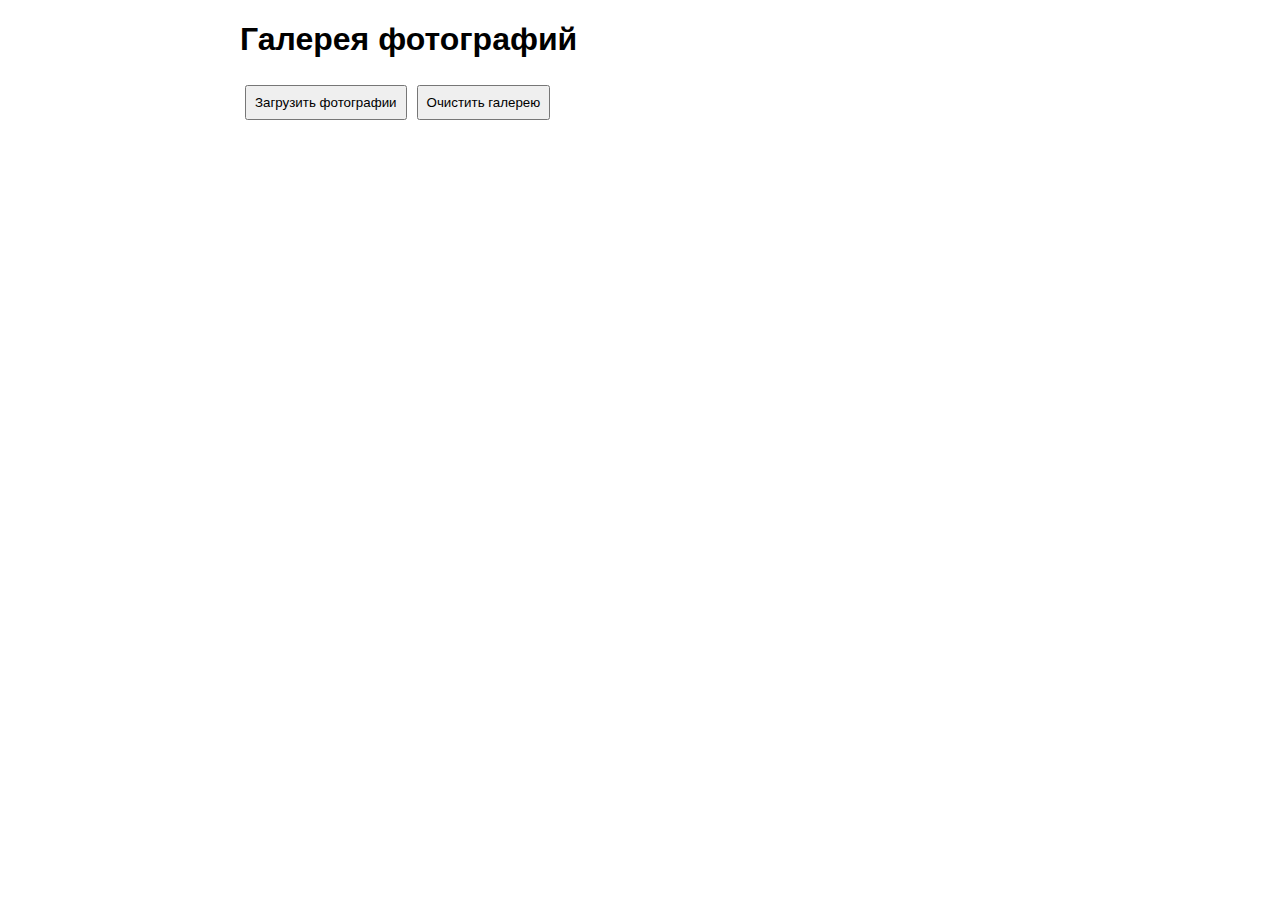
<file: src/DZ07_07_2025/index.html>
<!DOCTYPE html>
<html lang="ru">
<head>
    <meta charset="UTF-8">
    <title>Галерея фотографий</title>
    <style>
        body { font-family: Arial, sans-serif; margin: 20px; }
        .container { max-width: 800px; margin: auto; }
        .gallery { display: flex; flex-wrap: wrap; gap: 10px; }
        .photo-card { border: 1px solid #ccc; padding: 10px; width: 150px; text-align: center; }
        .photo-card img { max-width: 100%; height: auto; }
        button { padding: 8px; margin: 5px; cursor: pointer; }
        #output { margin-top: 10px; color: red; }
    </style>
</head>
<body>
<div class="container">
    <h1>Галерея фотографий</h1>
    <button id="loadPhotosBtn">Загрузить фотографии</button>
    <div id="gallery" class="gallery"></div>
    <div id="output"></div>
</div>
<script src="script.js"></script>
</body>
</html>
</file>
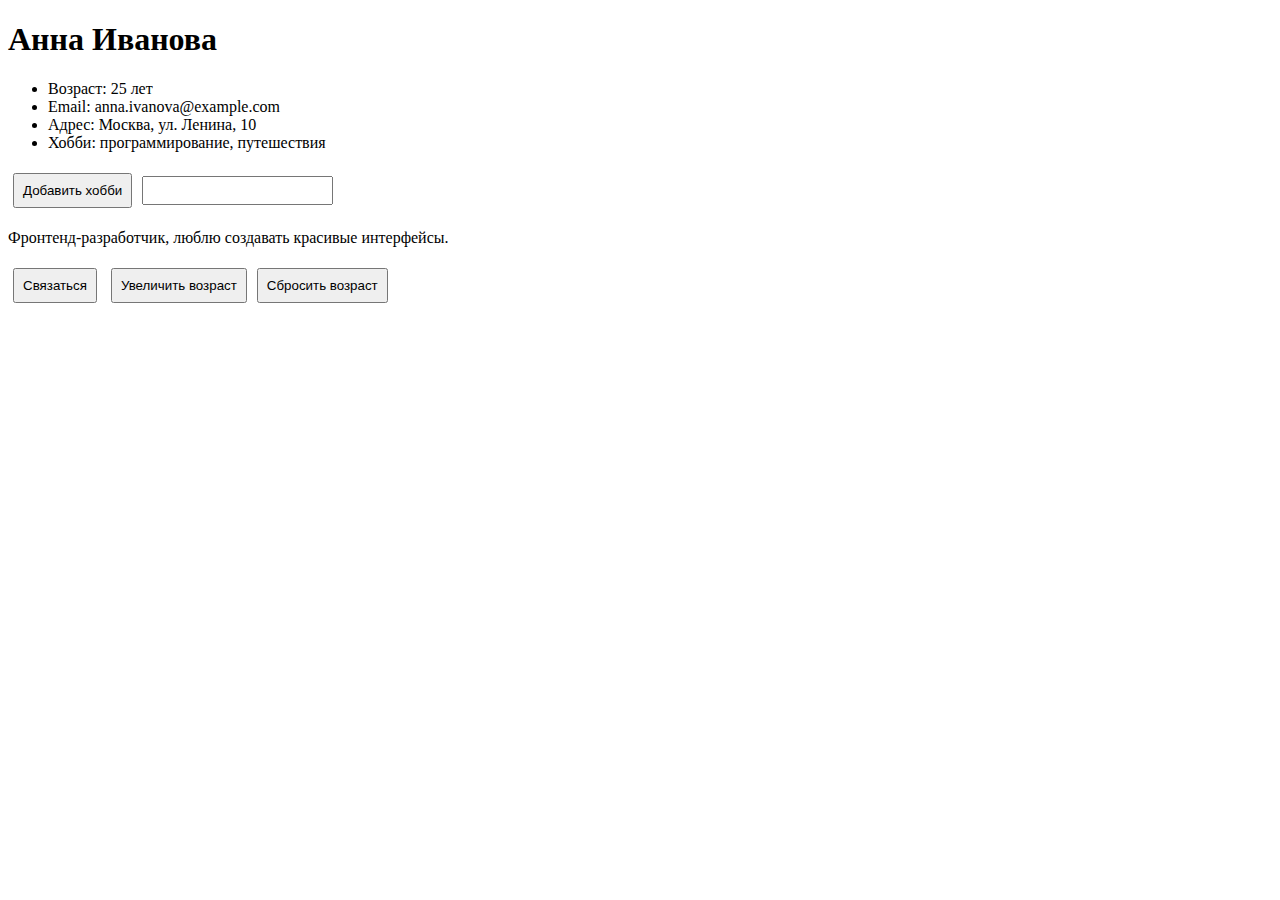
<file: src/dz_30_06_2025/index.html>
<!DOCTYPE html>
<html lang="ru">
<head>
    <meta charset="UTF-8">
    <title>Карточка пользователя</title>
    <style>
        button { padding: 8px; margin: 5px; cursor: pointer; }
        input { padding: 5px; margin: 5px; }
        .highlight { background-color: yellow; }
    </style>
</head>
<body>
<h1>Анна Иванова</h1>
<ul>
    <li>Возраст: 25 лет</li>
    <li>Email: anna.ivanova@example.com</li>
    <li>Адрес: Москва, ул. Ленина, 10</li>
    <li>Хобби: программирование, путешествия</li>
</ul>
<p>Фронтенд-разработчик, люблю создавать красивые интерфейсы.</p>
<button>Связаться</button>
<script src="index_script.js" defer></script>
</body>
</html>
</file>
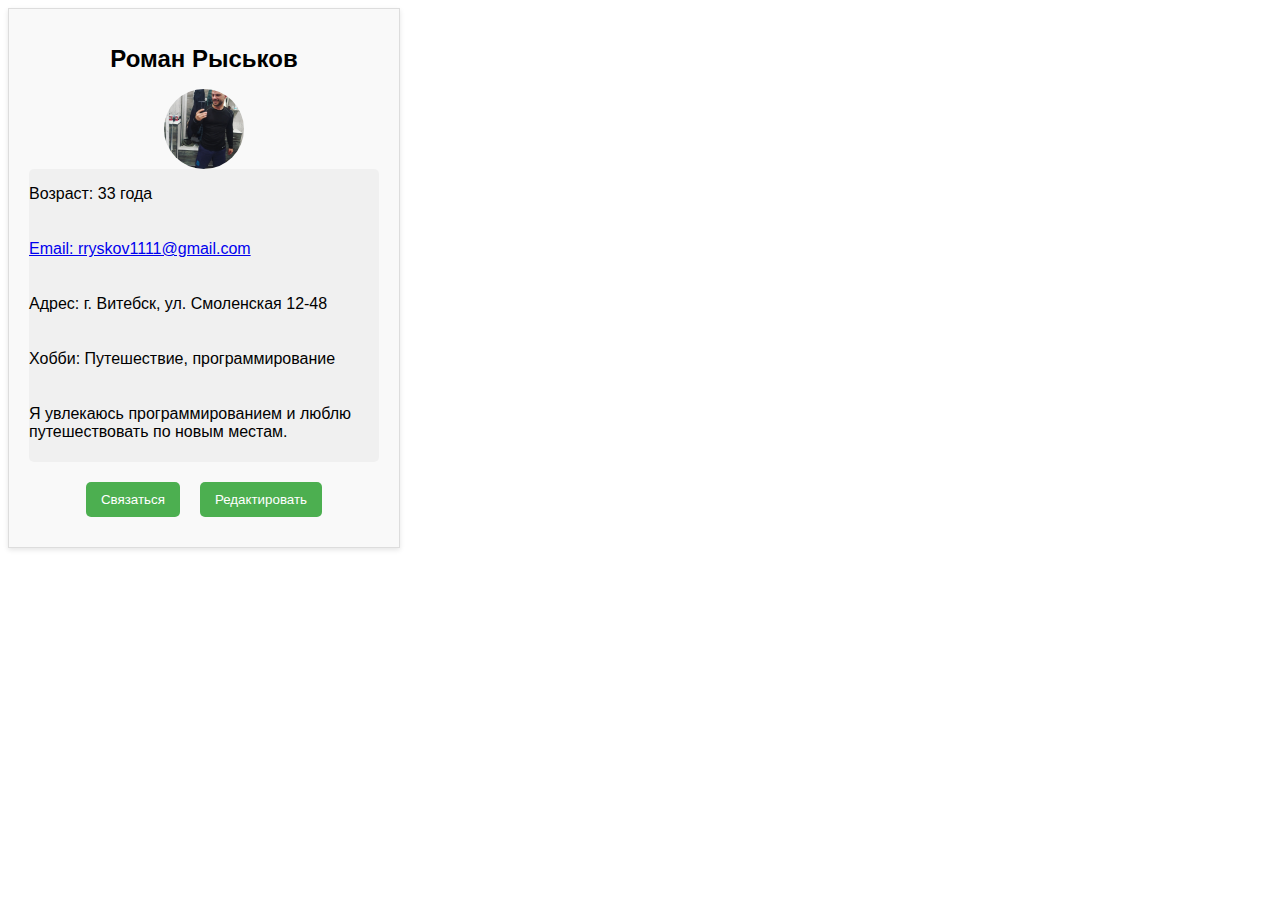
<file: src/flex/index.html>
<!DOCTYPE html>
<html lang="ru" xmlns="http://www.w3.org/1999/html">
<head>
    <meta charset="UTF-8">
    <meta name="viewport" content="width=device-width, initial-scale=1.0">
    <title>Анкета</title>
    <link rel="stylesheet" href="styles.css">
</head>
<body>
<article class="profile">
    <h1 class="name">Роман Рыськов</h1>
    <img class="avatar" src="12.jpg" alt="Фото ">
    <div class="info">
        <div class="info-item"><p>Возраст: 33 года</p></div>
        <div class="info-item"><p><a href="rryskov1111@gmail.com">Email: rryskov1111@gmail.com</a></p></div>
        <div class="info-item"><p>Адрес: г. Витебск, ул. Смоленская 12-48</p></div>
        <div class="info-item"><p>Хобби: Путешествие, программирование</p></div>
        <div class="info-item"><p class="description">Я увлекаюсь программированием и люблю путешествовать по новым
            местам.</p></div>
    </div>
    <div class="button">
        <button class="contact-button">Связаться</button>
        <button class="edit-button">Редактировать</button>
    </div>
    <div class="star"></div>
</article>
</body>
</html>
</file>
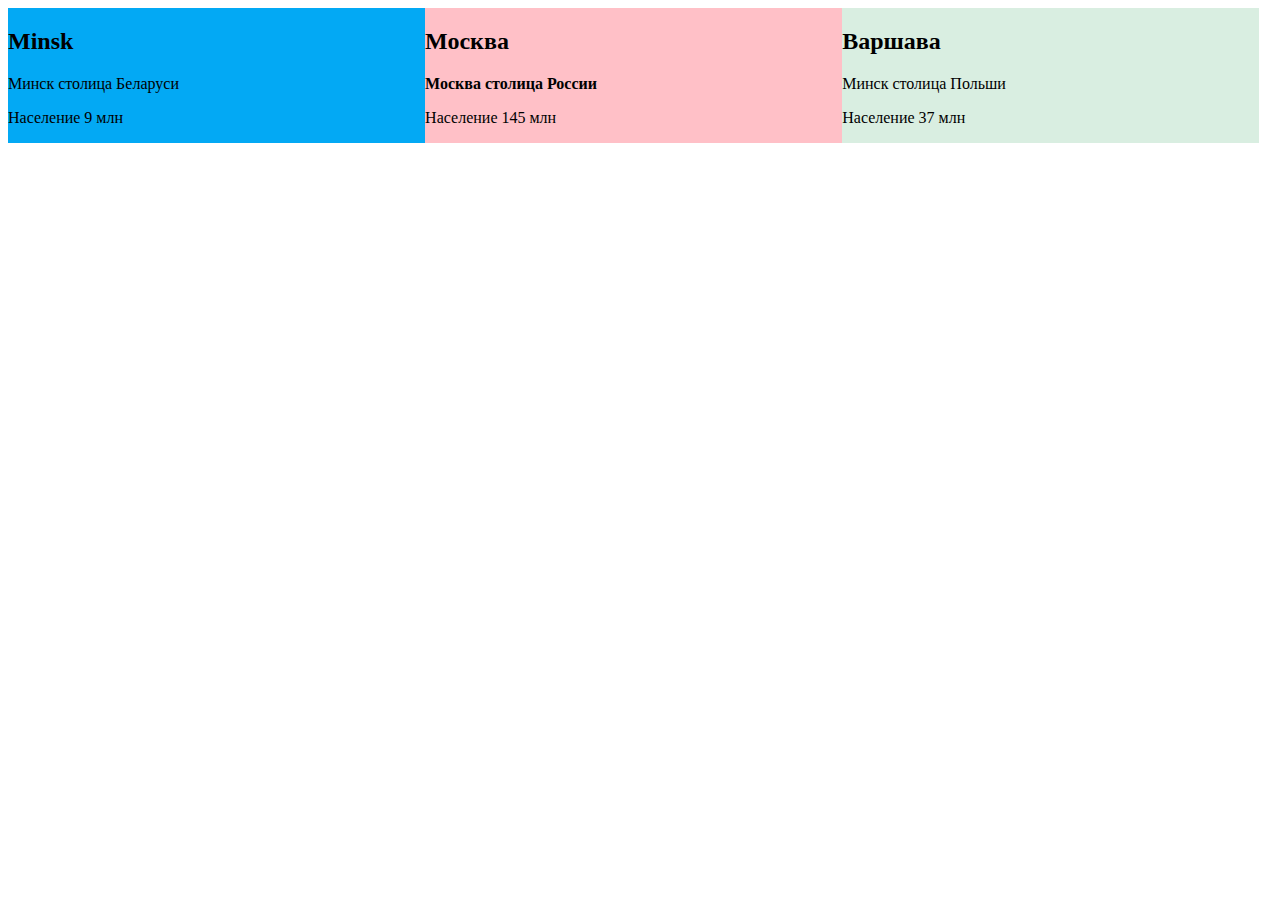
<file: src/L09_06_2025/index.html>
<!DOCTYPE html>
<html>
<style>
    div.container {
    width:100%;
    overflow: auto;
    }
    div.container div {
    width:33%;
    float: left;
    }
</style>
<head>
    <meta charset="UTF-8">
    <title>Заголовок</title>
</head>
<body>
<div class="container">
    <div style="background-color:#03A9F4;">
        <h2>Minsk</h2>
        <p>Минск столица Беларуси</p>
        <p>Население 9 млн</p>
    </div>
    <div style="background-color:#FFC0C7;">
        <h2>Москва</h2>
        <p><strong>Москва столица России</strong> </p>
        <p>Население 145 млн</p>
    </div>
    <div style="background-color:#D9EEE1;">
        <h2>Варшава</h2>
        <p>Минск столица Польши</p>
        <p>Население 37 млн</p>
    </div>
</div>
</body>
</html>
</DOCTYPE>
</file>
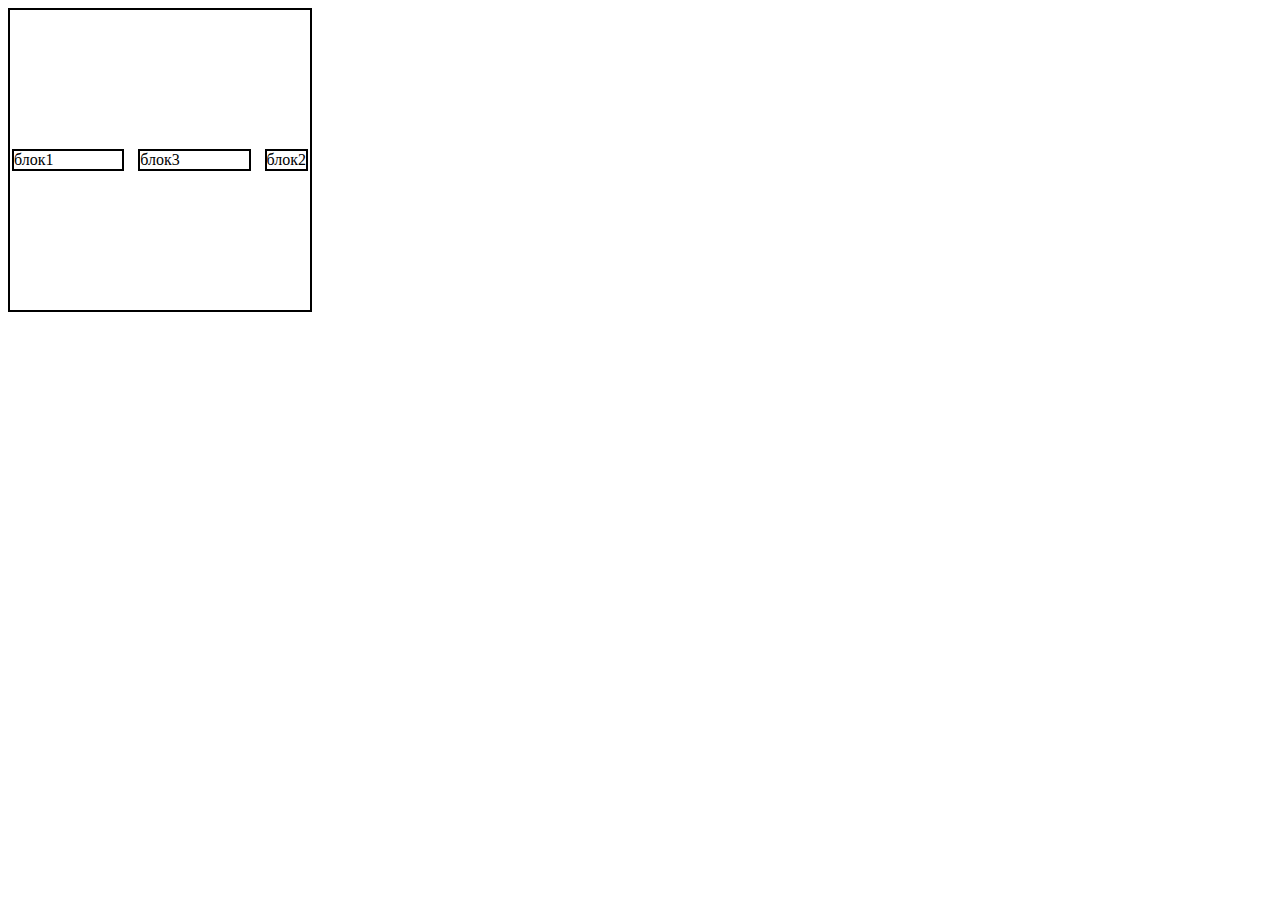
<file: src/L16_06_2025/index.html>
<!DOCTYPE html>
<html>
<head>
    <meta charset="UTF-8">
    <title>l16_06_2025</title>
    <title>Форма Регистрации</title>
    <link rel="stylesheet" href="styles.css">
</head>
<body>
<div class='container'>
    <div class="block">блок1</div>
    <div class="block grow">блок2</div>
    <div class="block">блок3</div>
</div>

</body>
</html>
</file>
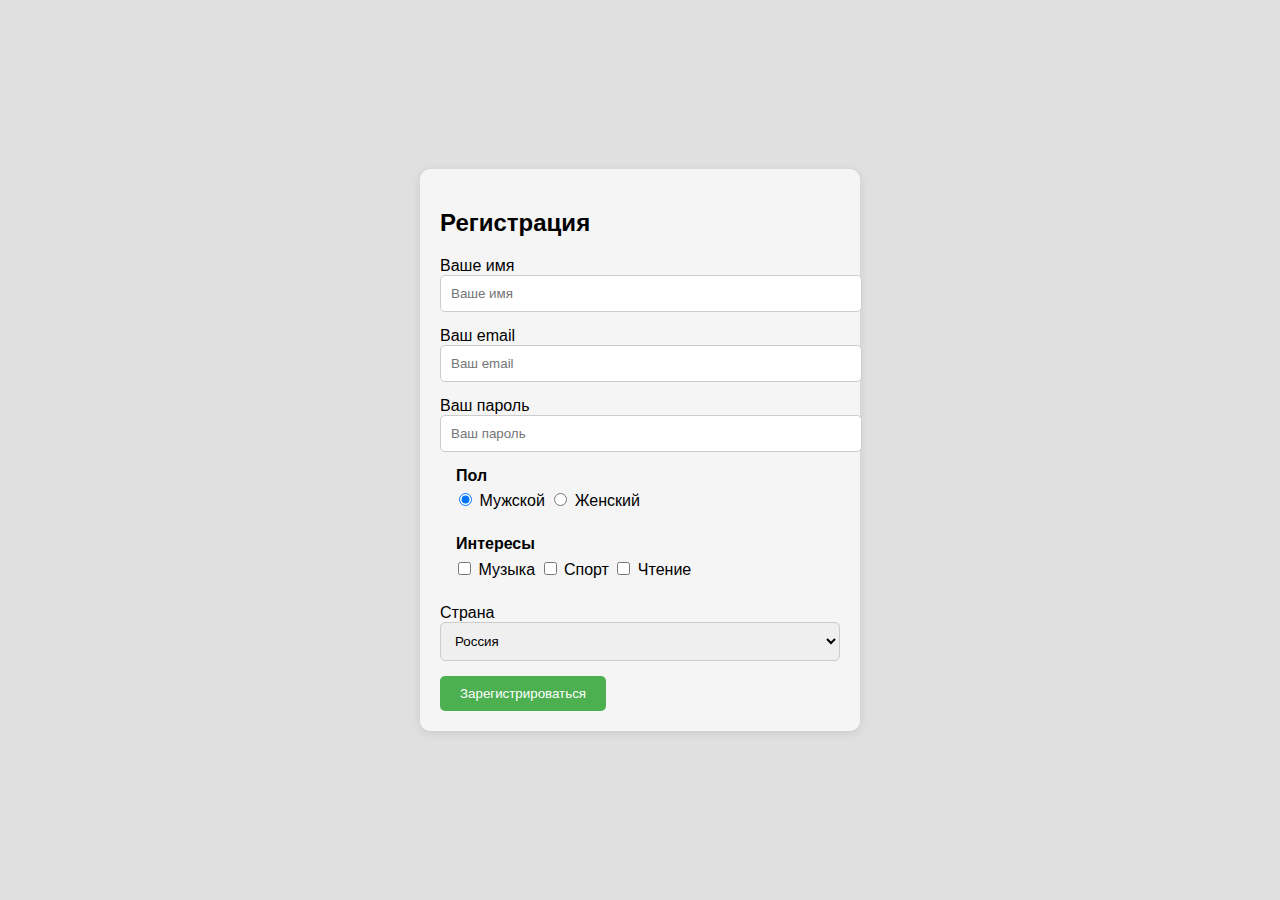
<file: src/registration_form/index.html>
<!DOCTYPE html>
<html lang="ru">
<head>
    <meta charset="UTF-8">
    <meta name="viewport" content="width=device-width, initial-scale=1.0">
    <title>Форма Регистрации</title>
    <link rel="stylesheet" href="styles.css">
</head>
<body>
<form action="/register" method="post" class="form">
    <h2>Регистрация</h2>

    <label for="name">Ваше имя</label>
    <input type="text" id="name" name="name" placeholder="Ваше имя" required class="input">

    <label for="email">Ваш email</label>
    <input type="email" id="email" name="email" placeholder="Ваш email" required class="input">

    <label for="password">Ваш пароль</label>
    <input type="password" id="password" name="password" placeholder="Ваш пароль" required class="input">

    <fieldset>
        <legend>Пол</legend>
        <label><input type="radio" name="gender" value="male" checked> Мужской</label>
        <label><input type="radio" name="gender" value="female"> Женский</label>
    </fieldset>

    <fieldset>
        <legend>Интересы</legend>
        <label><input type="checkbox" name="interests" value="music"> Музыка</label>
        <label><input type="checkbox" name="interests" value="sports"> Спорт</label>
        <label><input type="checkbox" name="interests" value="reading"> Чтение</label>
    </fieldset>

    <label for="country">Страна</label>
    <select id="country" name="country" class="input">
        <option value="russia" selected>Россия</option>
        <option value="usa">США</option>
        <option value="uk">Великобритания</option>
    </select>

    <button type="submit" class="btn">Зарегистрироваться</button>
</form>

<dialog id="success-dialog">
    <p>Регистрация успешна!</p>
    <button id="close-dialog">Закрыть</button>
</dialog>

<script>
    const form = document.querySelector('.form');
    const dialog = document.getElementById('success-dialog');
    const closeButton = document.getElementById('close-dialog');

    form.addEventListener('submit', function(event) {
        event.preventDefault(); // Отменяем стандартное поведение формы
        dialog.showModal(); // Показываем диалог
    });

    closeButton.addEventListener('click', function() {
        dialog.close(); // Закрываем диалог
    });
</script>
</body>
</html>
</file>
<file: src/flex/styles.css>
body {
    font-family: Arial, sans-serif;
}
.profile{
    width: 350px;
    background: #f9f9f9;
    border: 1px solid #ddd;
    box-shadow: 0 2px 5px rgba(0, 0, 0, 0.1);
    padding: 20px;
    position: relative;
    display: flex;
    flex-direction: column;
    align-items: center;
}
.avatar {
    float: left;
    width: 80px;
    height: 80px;
    border-radius: 50%;
}
.name {
    font-size: 24px; /* Крупный шрифт для имени */
    text-align: center; /* Центрирование текста */
}
.info {
    display: flex;
    flex-direction: column;
    align-items: flex-start;
    width: 100%;
    background-color: #f0f0f0;
    border-radius: 5px;
    margin-bottom: 10px;
}
.info-item {
    margin-bottom: 5px;
}
.description {

}
.button{
    display: flex;
    flex-direction:row;
}
.contact-button,
.edit-button {
    background-color: #4CAF50; /* Зеленый цвет */
    color: white;
    border: none;
    padding: 10px 15px;
    border-radius: 5px;
    cursor: pointer;
    margin: 10px;
}

.contact-button:hover,
.edit-button:hover {
    background-color: #45a049; /* Темнее при наведении */
}
</file>
<file: src/L16_06_2025/styles.css>
.block{
border: 2px, black, solid;
margin: 2px;
width: 150px;
}
.container{
    display:flex;
    height: 300px;
    width: 300px;
    border: 2px, black, solid;
    justify-content: center;
    align-items: center;
    gap: 10px;

}
.grow{
flex-basis: 50px;
order:1;
}
</file>
<file: src/registration_form/styles.css>
body {
    font-family: Arial, sans-serif;
    background-color: #e0e0e0;
    display: flex;
    justify-content: center;
    align-items: center;
    height: 100vh;
    margin: 0;
}

.form {
    width: 400px;
    background-color: #f5f5f5;
    margin: auto;
    padding: 20px;
    border-radius: 10px;
    box-shadow: 0 2px 10px rgba(0, 0, 0, 0.1);
}

.input {
    width: 100%;
    padding: 10px;
    border: 1px solid #ccc;
    border-radius: 5px;
    margin-bottom: 15px;
}

.input:focus {
    border-color: #007bff;
    box-shadow: 0 0 5px rgba(0, 123, 255, 0.5);
}

fieldset {
    border: none;
    margin-bottom: 15px;
}

legend {
    font-weight: bold;
}

.btn {
    background-color: #4CAF50;
    color: white;
    padding: 10px 20px;
    border: none;
    border-radius: 5px;
    cursor: pointer;
}

.btn:hover {
    background-color: #45a049;
}

dialog {
    background-color: white;
    border: 1px solid #ccc;
    padding: 20px;
}

#close-dialog {
    background-color: red;
    color: white;
}
</file>
